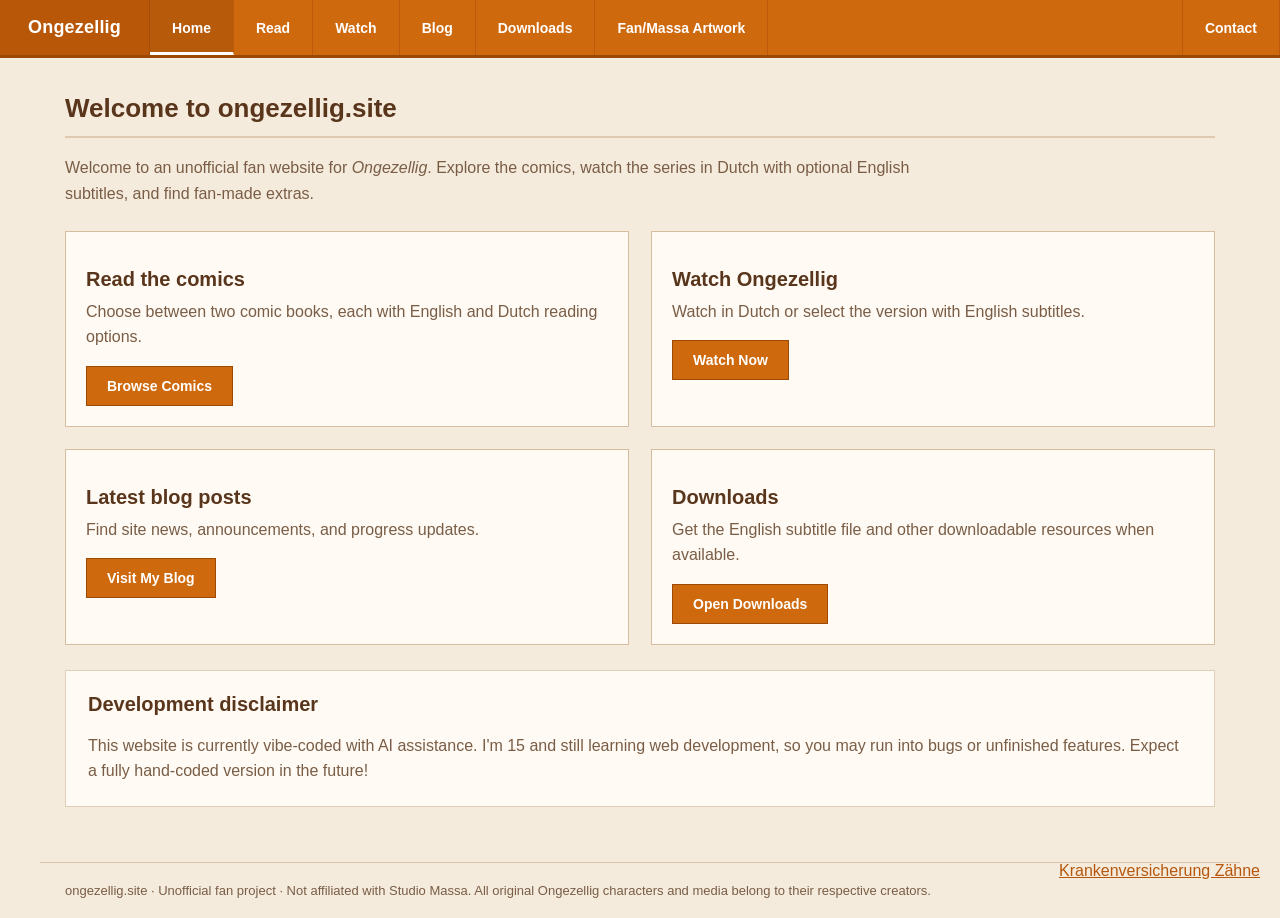
<file: index.html>
<!DOCTYPE html>
<html lang="en">
<head>
    <script data-goatcounter="https://declan.goatcounter.com/count"
        async src="//gc.zgo.at/count.js"></script>
    <meta charset="UTF-8">
    <meta name="viewport" content="width=device-width, initial-scale=1.0">
    <title>Home | ongezellig.site</title>
    <link rel="stylesheet" href="style.css">
     <style>
        .corner-div {
            position: fixed;
            bottom: 20px; /* Distance from the bottom edge */
            right: 20px;  /* Distance from the right edge */
    </style>
</head>
<body>
      <div class="corner-div">
<a href='https://www.versicherungen.at/zahnversicherung/'>Krankenversicherung Zähne</a> <script type='text/javascript' src='https://www.freevisitorcounters.com/auth.php?id=9d11042db334289e81da86830837706c367efd5d'></script>
<script type="text/javascript" src="https://www.freevisitorcounters.com/en/home/counter/1688640/t/0"></script></div>

    <header class="navbar">
        <a href="index.html" class="navbar-logo">Ongezellig</a>
        <nav class="navbar-links" aria-label="Main navigation">
            <a href="index.html" class="active" aria-current="page">Home</a>
<a href="comics.html">Read</a>
<a href="watch.html">Watch</a>
<a href="blog.html">Blog</a>
<a href="downloads.html">Downloads</a>
<a href="https://art.ongezellig.site">Fan/Massa Artwork</a>
<a href="contact.html" class="contact-link">Contact</a>
        </nav>
    </header>
    <main>
        <h1 class="page-heading">Welcome to ongezellig.site</h1>
        <p class="intro">Welcome to an unofficial fan website for <em>Ongezellig</em>. Explore the comics, watch the series in Dutch with optional English subtitles, and find fan-made extras.</p>
        <div class="grid">
            <section class="item"><h2>Read the comics</h2><p>Choose between two comic books, each with English and Dutch reading options.</p><a href="comics.html" class="button">Browse Comics</a></section>
            <section class="item"><h2>Watch Ongezellig</h2><p>Watch in Dutch or select the version with English subtitles.</p><a href="watch.html" class="button">Watch Now</a></section>
            <section class="item"><h2>Latest blog posts</h2><p>Find site news, announcements, and progress updates.</p><a href="blog.html" class="button">Visit My Blog</a></section>
            <section class="item"><h2>Downloads</h2><p>Get the English subtitle file and other downloadable resources when available.</p><a href="downloads.html" class="button">Open Downloads</a></section>
        </div>
        <section class="content-box"><h2>Development disclaimer</h2><p>This website is currently vibe-coded with AI assistance. I'm 15 and still learning web development, so you may run into bugs or unfinished features. Expect a fully hand-coded version in the future!</p></section>
</div>
</section>
    </main>
    <footer>ongezellig.site · Unofficial fan project · Not affiliated with Studio Massa. All original Ongezellig characters and media belong to their respective creators.</footer>

</body>
</html>
</file>
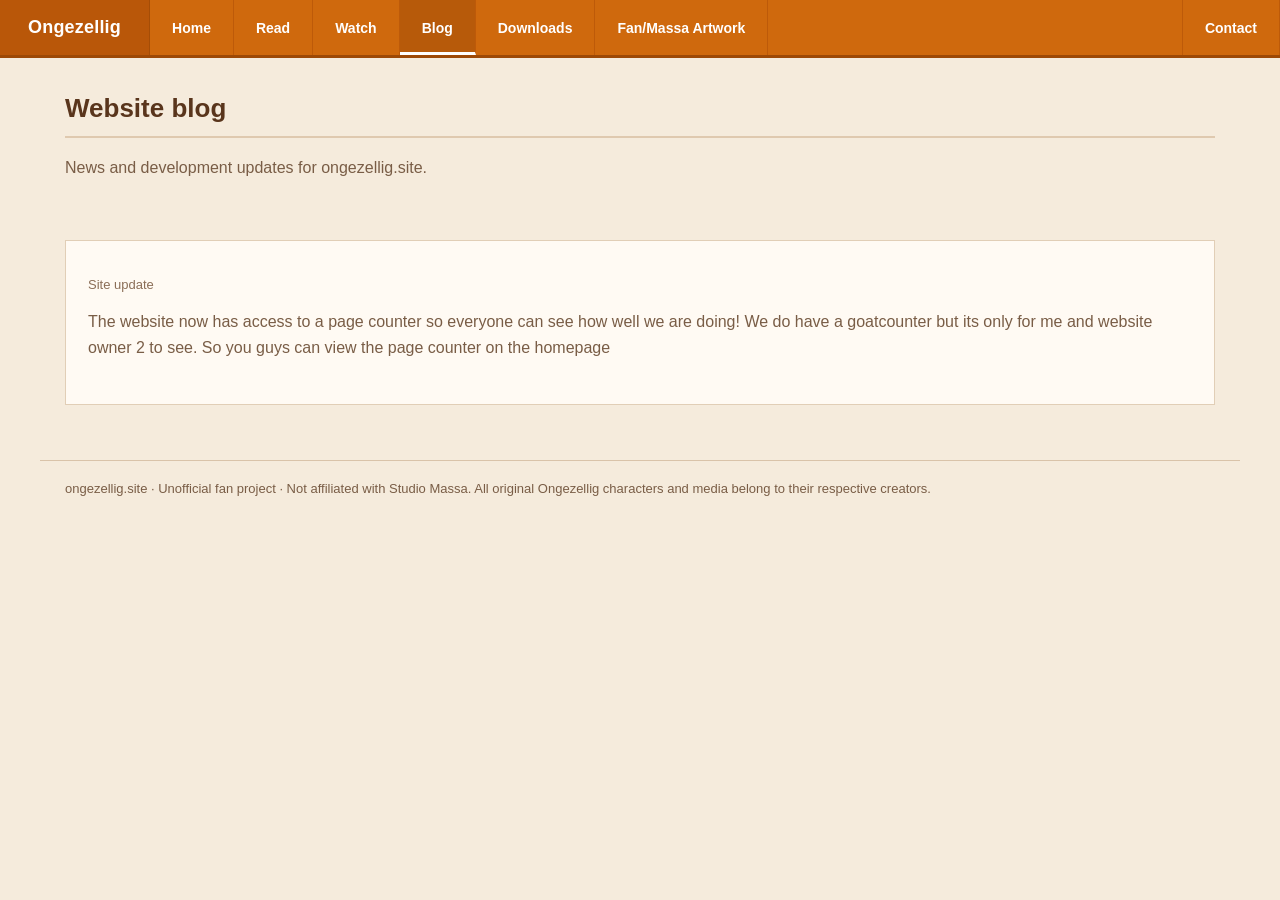
<file: blog.html>
<!DOCTYPE html>
<html lang="en">
<head>
    <script data-goatcounter="https://declan.goatcounter.com/count"
        async src="//gc.zgo.at/count.js"></script>
    <meta charset="UTF-8">
    <meta name="viewport" content="width=device-width, initial-scale=1.0">
    <title>Blog | ongezellig.site</title>
    <link rel="stylesheet" href="style.css">
</head>
<body>
    <header class="navbar">
        <a href="index.html" class="navbar-logo">Ongezellig</a>
        <nav class="navbar-links" aria-label="Main navigation">
            <a href="index.html">Home</a>
<a href="comics.html">Read</a>
<a href="watch.html">Watch</a>
<a href="blog.html" class="active" aria-current="page">Blog</a>
<a href="downloads.html">Downloads</a>
            <a href="https://art.ongezellig.site">Fan/Massa Artwork</a>

<a href="contact.html" class="contact-link">Contact</a>
        </nav>
    </header>
    <main>
        <h1 class="page-heading">Website blog</h1>
        <p>News and development updates for ongezellig.site.</p>
        <br>
        <section class="content-box">

            <article class="post"><time>Site update</time><br><h2></h2><p>The website now has access to a page counter so everyone can see how well we are doing! We do have a goatcounter but its only for me and website owner 2 to see. So you guys can view the page counter on the homepage</p></article>
    </main>
    <footer>ongezellig.site · Unofficial fan project · Not affiliated with Studio Massa. All original Ongezellig characters and media belong to their respective creators.</footer>

</body>
</html>
</file>
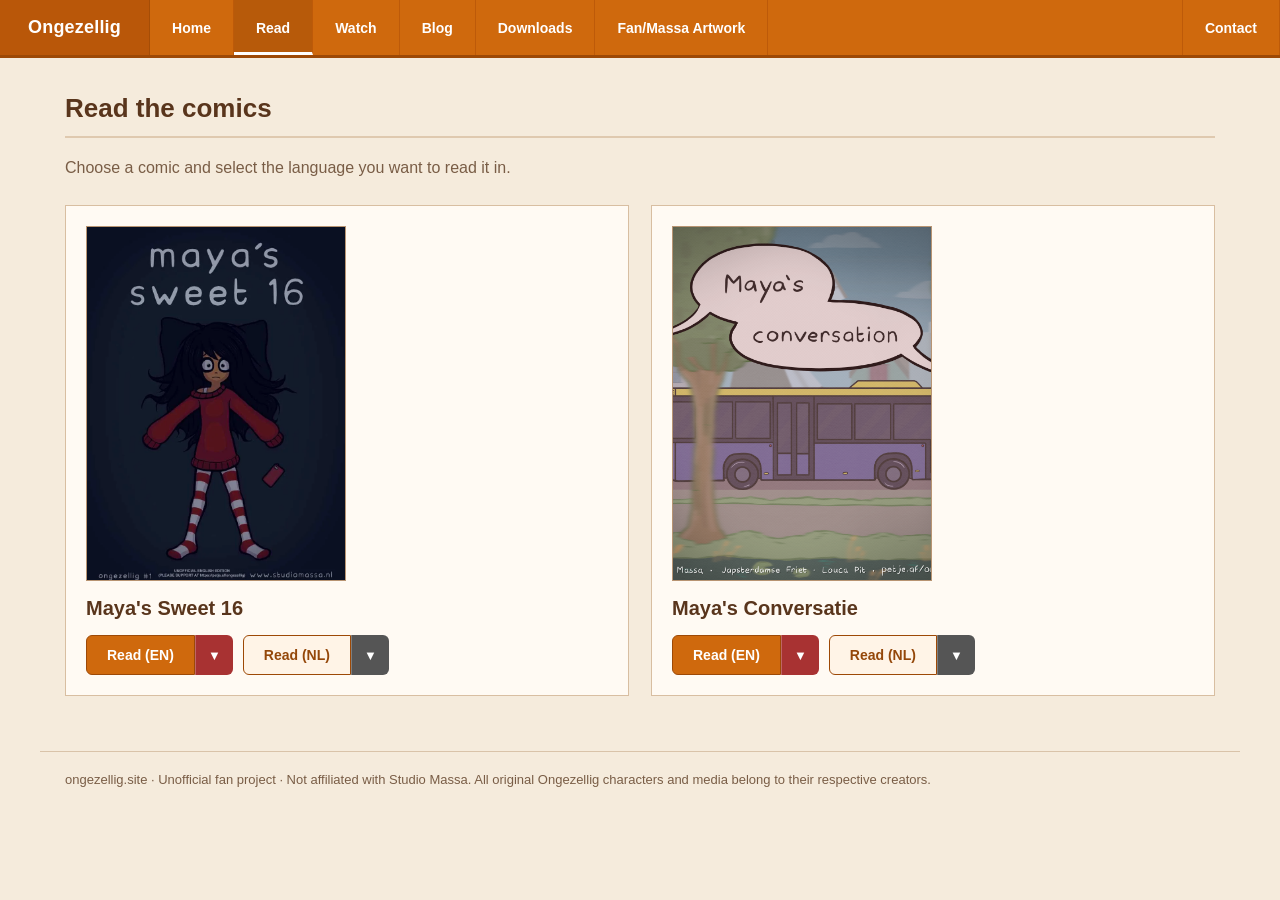
<file: comics.html>
<!DOCTYPE html>
<html lang="en">
<head>
    <script data-goatcounter="https://declan.goatcounter.com/count"
        async src="//gc.zgo.at/count.js"></script>

    <meta charset="UTF-8">
    <meta name="viewport"
          content="width=device-width, initial-scale=1.0">

    <title>Read Comics | ongezellig.site</title>
    <link rel="stylesheet" href="style.css">

    <style>
        /* Comic language buttons */
        .comic-actions {
            display: flex;
            flex-wrap: wrap;
            gap: 10px;
            margin-top: 15px;
        }

        .mirror-group {
            display: inline-flex;
            position: relative;
            align-items: stretch;
        }

        .mirror-group > .button {
            border-radius: 6px 0 0 6px;
            margin: 0;
            display: inline-flex;
            align-items: center;
            text-decoration: none;
            white-space: nowrap;
        }

        .mirror-toggle {
            display: flex;
            align-items: center;
            justify-content: center;
            padding: 0 12px;
            border: none;
            border-left: 1px solid rgba(255,255,255,0.25);
            border-radius: 0 6px 6px 0;
            background: #a83232;
            color: white;
            cursor: pointer;
            font-size: 13px;
            transition: background 0.2s;
        }

        .mirror-group:has(.secondary) .mirror-toggle {
            background: #555;
        }

        .mirror-toggle:hover,
        .mirror-toggle[aria-expanded="true"] {
            background: #792525 !important;
        }

        /* Wider dropdown menus */
        .mirror-menu {
            display: none;
            position: absolute;
            top: calc(100% + 6px);
            left: 0;

            min-width: 260px;
            width: max-content;
            max-width: calc(100vw - 32px);

            box-sizing: border-box;
            background: #242424;
            border: 1px solid #444;
            border-radius: 8px;
            padding: 6px;
            box-shadow: 0 8px 25px rgba(0,0,0,0.4);
            z-index: 100;
        }

        .mirror-menu.open {
            display: block;
        }

        .mirror-menu-title {
            color: #aaa;
            font-size: 11px;
            padding: 7px 10px;
            text-transform: uppercase;
            letter-spacing: 1px;
            white-space: nowrap;
        }

        .mirror-menu a {
            display: flex;
            align-items: center;
            gap: 10px;
            padding: 10px;
            color: white;
            text-decoration: none;
            border-radius: 5px;
            font-size: 14px;
            white-space: nowrap;
            transition: background 0.15s;
        }

        .mirror-menu a:hover,
        .mirror-menu a:focus-visible {
            background: #383838;
        }

        .mirror-icon {
            width: 20px;
            height: 20px;
            object-fit: contain;
            flex-shrink: 0;
        }

        .mirror-menu a span {
            white-space: nowrap;
        }

        .mirror-menu a span:not(.mirror-external) {
            flex: 1;
            min-width: 0;
        }

        .mirror-external {
            opacity: 0.6;
            font-size: 12px;
            flex-shrink: 0;
        }

        /* Keep menus inside smaller screens */
        @media (max-width: 600px) {
            .mirror-menu {
                min-width: 220px;
            }

            .mirror-group:last-child .mirror-menu {
                left: auto;
                right: 0;
            }
        }
    </style>
</head>

<body>
    <header class="navbar">
        <a href="index.html" class="navbar-logo">
            Ongezellig
        </a>

        <nav class="navbar-links"
             aria-label="Main navigation">
            <a href="index.html">Home</a>
            <a href="comics.html"
               class="active"
               aria-current="page">Read</a>
            <a href="watch.html">Watch</a>
            <a href="blog.html">Blog</a>
            <a href="downloads.html">Downloads</a>
            <a href="https://art.ongezellig.site">
                Fan/Massa Artwork
            </a>
            <a href="contact.html"
               class="contact-link">Contact</a>
        </nav>
    </header>

    <main>
        <h1 class="page-heading">Read the comics</h1>
        <p>
            Choose a comic and select the language
            you want to read it in.
        </p>

        <div class="grid">

            <!-- MAYA'S SWEET 16 -->
            <article class="item">
                <img class="cover"
                     src="assets/sweet16.webp"
                     alt="Maya's Sweet 16">

                <h2>Maya's Sweet 16</h2>

                <div class="comic-actions">

                    <!-- ENGLISH -->
                    <div class="mirror-group">
                        <a class="button"
                           href="assets/comics/mayas-sweet-16.pdf">
                            Read (EN)
                        </a>

                        <button class="mirror-toggle"
                                type="button"
                                aria-label="English mirrors"
                                aria-expanded="false"
                                aria-haspopup="true">
                            ▼
                        </button>

                        <div class="mirror-menu">
                            <div class="mirror-menu-title">
                                English Mirrors
                            </div>

                            <a href="assets/comics/mayas-sweet-16.pdf">
                                <img class="mirror-icon"
                                     src="assets/mirrors/mirror1.webp"
                                     alt="">
                                <span>Official</span>
                                <span class="mirror-external">↗</span>
                            </a>

                            <a href="https://dri.me/zeSTQE0kfLEclnrWkx8Oye1YKKtTqE">
                                <img class="mirror-icon"
                                     src="assets/mirrors/mirror2.png"
                                     alt="">
                                <span>Drime</span>
                                <span class="mirror-external">↗</span>
                            </a>
                        </div>
                    </div>

                    <!-- DUTCH -->
                    <div class="mirror-group">
                        <a class="button secondary"
                           href="assets/comics/mayas-sweet-16-nl.pdf">
                            Read (NL)
                        </a>

                        <button class="mirror-toggle"
                                type="button"
                                aria-label="Dutch mirrors"
                                aria-expanded="false"
                                aria-haspopup="true">
                            ▼
                        </button>

                        <div class="mirror-menu">
                            <div class="mirror-menu-title">
                                Dutch Mirrors
                            </div>

                            <a href="assets/comics/mayas-sweet-16-nl.pdf">
                                <img class="mirror-icon"
                                     src="assets/mirrors/mirror1.webp"
                                     alt="">
                                <span>Officieel</span>
                                <span class="mirror-external">↗</span>
                            </a>

                            <a href="https://dri.me/HyaWWkDwEaInWOdSE2koMRha838YKO">
                                <img class="mirror-icon"
                                     src="assets/mirrors/mirror2.png"
                                     alt="">
                                <span>Drime</span>
                                <span class="mirror-external">↗</span>
                            </a>
                        </div>
                    </div>

                </div>
            </article>

            <!-- MAYA'S CONVERSATIE -->
            <article class="item">
                <img class="cover"
                     src="assets/conversatie.png"
                     alt="Maya's Conversatie">

                <h2>Maya's Conversatie</h2>

                <div class="comic-actions">

                    <!-- ENGLISH -->
                    <div class="mirror-group">
                        <a class="button"
                           href="https://files.catbox.moe/klc17d.pdf">
                            Read (EN)
                        </a>

                        <button class="mirror-toggle"
                                type="button"
                                aria-label="English mirrors"
                                aria-expanded="false"
                                aria-haspopup="true">
                            ▼
                        </button>

                        <div class="mirror-menu">
                            <div class="mirror-menu-title">
                                English Mirrors
                            </div>

                            <a href="https://files.catbox.moe/klc17d.pdf">
                                <img class="mirror-icon"
                                     src="assets/mirrors/catbox-logo.png"
                                     alt="">
                                <span>Catbox</span>
                                <span class="mirror-external">↗</span>
                            </a>

                            <a href="https://dri.me/bZgELNwUfmkTbTILGaiFuttxGyNKbK">
                                <img class="mirror-icon"
                                     src="assets/mirrors/mirror2.png"
                                     alt="">
                                <span>Drime</span>
                                <span class="mirror-external">↗</span>
                            </a>
                        </div>
                    </div>

                    <!-- DUTCH -->
                    <div class="mirror-group">
                        <a class="button secondary"
                           href="https://files.catbox.moe/dhr397.pdf">
                            Read (NL)
                        </a>

                        <button class="mirror-toggle"
                                type="button"
                                aria-label="Dutch mirrors"
                                aria-expanded="false"
                                aria-haspopup="true">
                            ▼
                        </button>

                        <div class="mirror-menu">
                            <div class="mirror-menu-title">
                                Dutch Mirrors
                            </div>

                            <a href="https://files.catbox.moe/dhr397.pdf">
                                <img class="mirror-icon"
                                     src="assets/mirrors/catbox-logo.png"
                                     alt="">
                                <span>Kat Doos</span>
                                <span class="mirror-external">↗</span>
                            </a>

                            <a href="https://dri.me/ln6GPBi59uxZpWSTy0lSc78yzJyGpx">
                                <img class="mirror-icon"
                                     src="assets/mirrors/mirror2.png"
                                     alt="">
                                <span>Drime</span>
                                <span class="mirror-external">↗</span>
                            </a>
                        </div>
                    </div>

                </div>
            </article>

        </div>
    </main>

    <footer>
        ongezellig.site · Unofficial fan project ·
        Not affiliated with Studio Massa.
        All original Ongezellig characters and media
        belong to their respective creators.
    </footer>

    <script>
        const toggles =
            document.querySelectorAll(".mirror-toggle");

        function closeMenus() {
            document.querySelectorAll(".mirror-menu")
                .forEach(menu => {
                    menu.classList.remove("open");
                });

            toggles.forEach(button => {
                button.setAttribute(
                    "aria-expanded", "false"
                );
            });
        }

        toggles.forEach(button => {
            button.addEventListener("click", event => {
                event.stopPropagation();

                const menu = button.nextElementSibling;
                const wasOpen =
                    menu.classList.contains("open");

                closeMenus();

                if (!wasOpen) {
                    menu.classList.add("open");
                    button.setAttribute(
                        "aria-expanded", "true"
                    );

                    // Prevent dropdown overflowing viewport
                    const rect =
                        menu.getBoundingClientRect();

                    if (rect.right > window.innerWidth - 10) {
                        menu.style.left = "auto";
                        menu.style.right = "0";
                    } else {
                        menu.style.left = "0";
                        menu.style.right = "auto";
                    }
                }
            });
        });

        document.addEventListener("click", event => {
            if (!event.target.closest(".mirror-group")) {
                closeMenus();
            }
        });

        document.addEventListener("keydown", event => {
            if (event.key === "Escape") {
                closeMenus();
            }
        });
    </script>
</body>
</html>
</file>
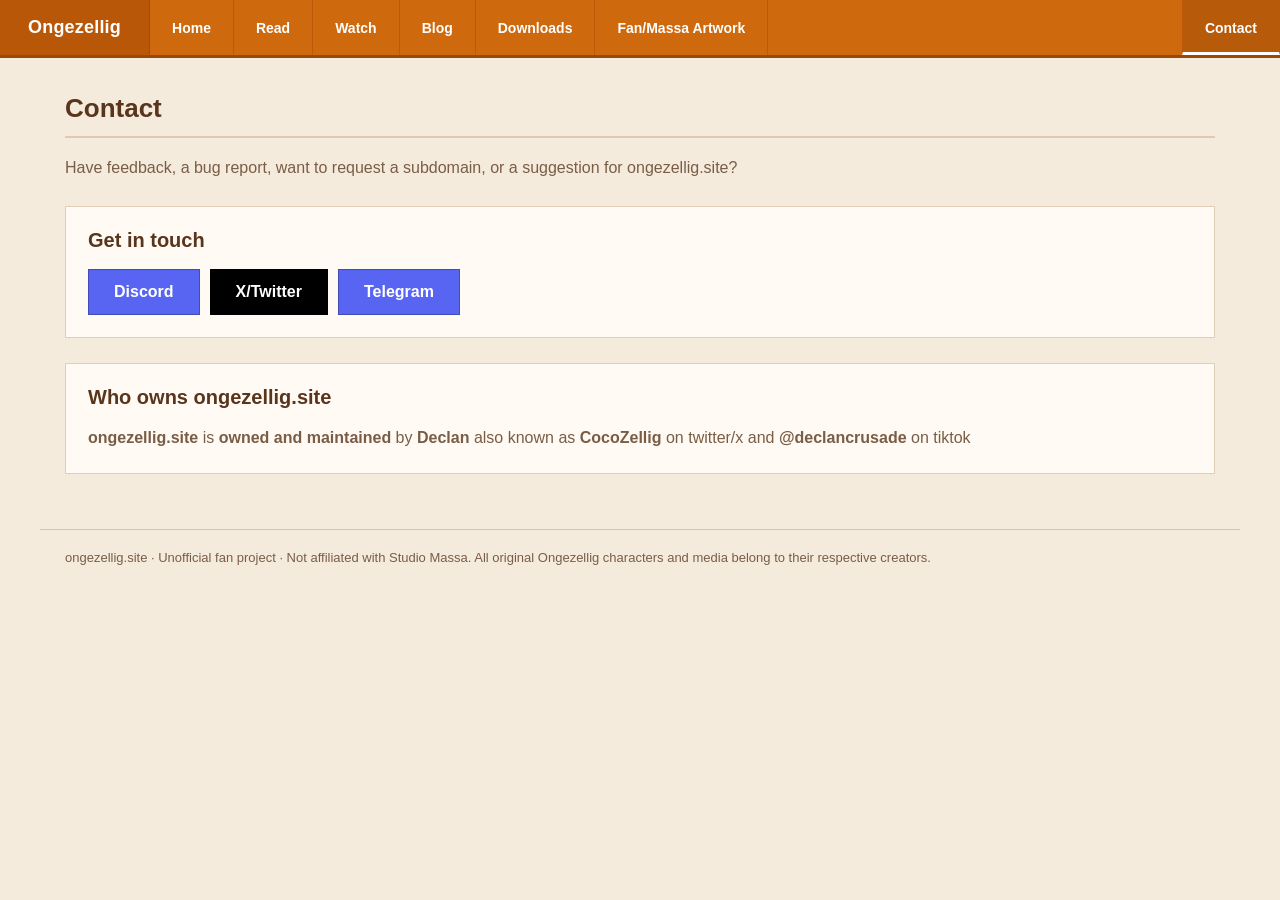
<file: contact.html>
<!DOCTYPE html>
<html lang="en">
<head>
    <script data-goatcounter="https://declan.goatcounter.com/count"
        async src="//gc.zgo.at/count.js"></script>
    <meta charset="UTF-8">
    <meta name="viewport" content="width=device-width, initial-scale=1.0">
    <title>Contact | ongezellig.site</title>
    <link rel="stylesheet" href="style.css">
    <style>
.social-buttons {
    display: flex;
    flex-wrap: wrap;
    gap: 10px;
}

.social-button {
    display: inline-block;
    padding: 13px 25px;
    color: white;
    font-family: Arial, sans-serif;
    font-size: 16px;
    font-weight: bold;
    text-decoration: none;
    text-align: center;
    border: 1px solid rgba(0, 0, 0, 0.25);
    border-radius: 0;
    transition: background-color 0.2s ease;
}

.discord {
    background-color: #5865F2;
}

.discord:hover {
    background-color: #7983F5;
}

.email {
    background-color: #7B2CBF;
}

.email:hover {
    background-color: #9D4EDD;
}

.twitter {
    background-color: #000000;
}

.twitter:hover {
    background-color: #333333;
}
</style>
</head>
<body>
    <header class="navbar">
        <a href="index.html" class="navbar-logo">Ongezellig</a>
        <nav class="navbar-links" aria-label="Main navigation">
            <a href="index.html">Home</a>
<a href="comics.html">Read</a>
<a href="watch.html">Watch</a>
<a href="blog.html">Blog</a>
<a href="downloads.html">Downloads</a>
            <a href="https://art.ongezellig.site">Fan/Massa Artwork</a>

<a href="contact.html" class="active contact-link" aria-current="page">Contact</a>
        </nav>
    </header>
    <main>
        <h1 class="page-heading">Contact</h1>
        <p>Have feedback, a bug report, want to request a subdomain, or a suggestion for ongezellig.site?</p>
        <section class="content-box"><h2>Get in touch</h2><div class="social-buttons">
    <a href="https://discord.gg/YkvZqwqmc"
       class="social-button discord"
       target="_blank" rel="noopener noreferrer">
        Discord
    </a>


    <a href="https://x.com/CocoZellig"
       class="social-button twitter"
       target="_blank" rel="noopener noreferrer">
        X/Twitter
    </a>

                            <a href="https://t.me/declanhtml"
       class="social-button discord"
       target="_blank" rel="noopener noreferrer">
        Telegram
    </a>
</div></section>
         <section class="content-box"><h2>Who owns ongezellig.site</h2>
             <p><b>ongezellig.site</b> is <b>owned and maintained</b> by <b>Declan</b> also known as <b>CocoZellig</b> on twitter/x and <b>@declancrusade</b> on tiktok</p>
         </div></section>
    </main>
    <footer>ongezellig.site · Unofficial fan project · Not affiliated with Studio Massa. All original Ongezellig characters and media belong to their respective creators.</footer>

</body>
</html>
</file>
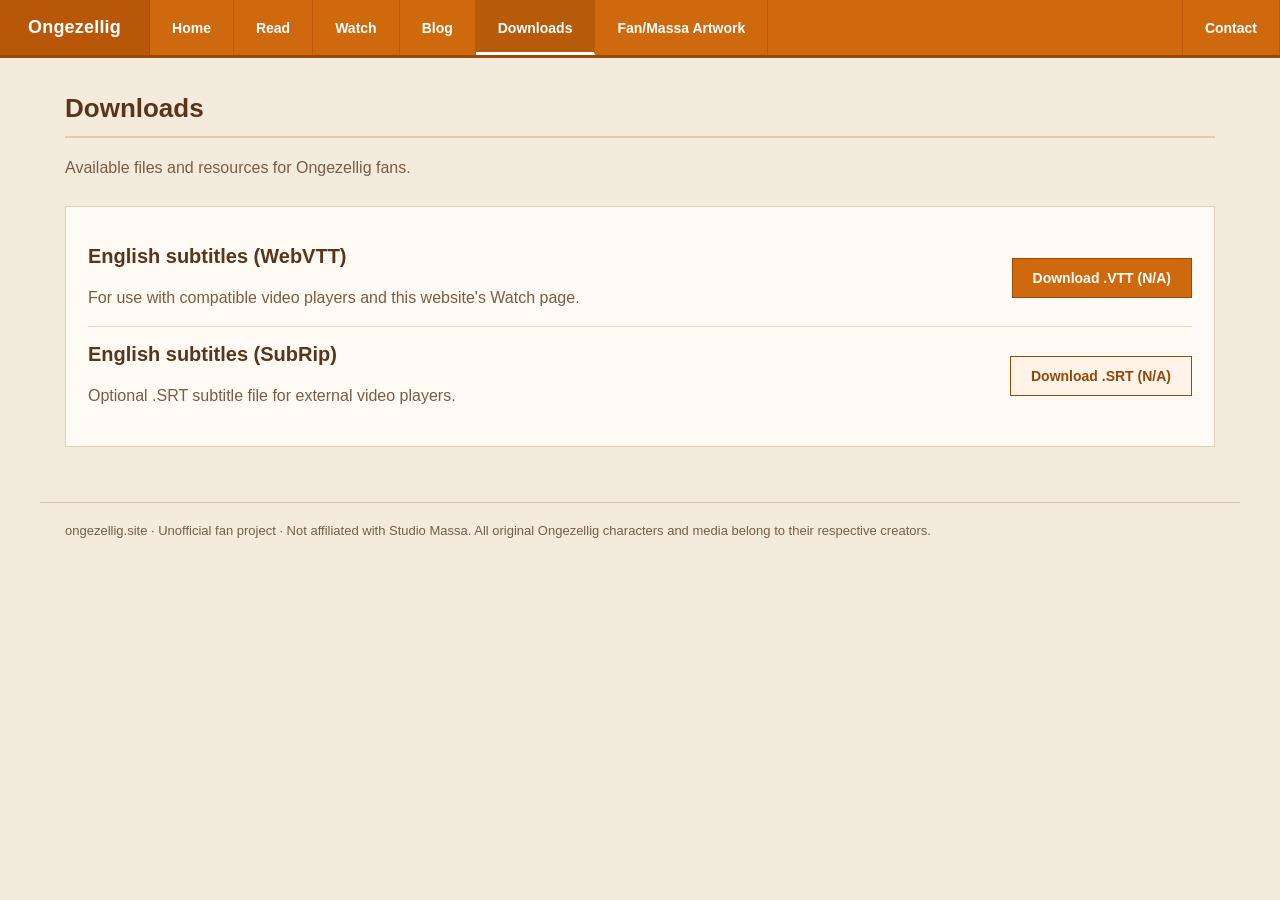
<file: downloads.html>
<!DOCTYPE html>
<html lang="en">
<head>
    <script data-goatcounter="https://declan.goatcounter.com/count"
        async src="//gc.zgo.at/count.js"></script>
    <meta charset="UTF-8">
    <meta name="viewport" content="width=device-width, initial-scale=1.0">
    <title>Downloads | ongezellig.site</title>
    <link rel="stylesheet" href="style.css">
</head>
<body>
    <header class="navbar">
        <a href="index.html" class="navbar-logo">Ongezellig</a>
        <nav class="navbar-links" aria-label="Main navigation">
            <a href="index.html">Home</a>
<a href="comics.html">Read</a>
<a href="watch.html">Watch</a>
<a href="blog.html">Blog</a>
<a href="downloads.html" class="active" aria-current="page">Downloads</a>
            <a href="https://art.ongezellig.site">Fan/Massa Artwork</a>

<a href="contact.html" class="contact-link">Contact</a>
        </nav>
    </header>
    <main>
        <h1 class="page-heading">Downloads</h1>
        <p>Available files and resources for Ongezellig fans.</p>
        <section class="content-box">
            <div class="download-row"><div><h2>English subtitles (WebVTT)</h2><p>For use with compatible video players and this website's Watch page.</p></div><a class="button" href="" download>Download .VTT (N/A)</a></div>
            <div class="download-row"><div><h2>English subtitles (SubRip)</h2><p>Optional .SRT subtitle file for external video players.</p></div><a class="button secondary" href="" download>Download .SRT (N/A)</a></div>
        </section>
    </main>
    <footer>ongezellig.site · Unofficial fan project · Not affiliated with Studio Massa. All original Ongezellig characters and media belong to their respective creators.</footer>

</body>
</html>
</file>
<file: style.css>
* {
            box-sizing: border-box;
        }

        html, body {
            margin: 0;
            padding: 0;
            width: 100%;
            min-height: 100%;
        }

        body {
            font-family: Arial, Helvetica, sans-serif;
            background: #f5ebdc;
            color: #59351c;
        }

        .navbar {
            display: flex;
            align-items: stretch;
            width: 100%;
            min-height: 58px;
            background: #cf690d;
            border-bottom: 3px solid #9d4906;
        }

        .navbar-logo {
            display: flex;
            align-items: center;
            padding: 0 28px;
            background: #b95709;
            color: #fff;
            font-size: 18px;
            font-weight: 700;
            letter-spacing: 0.2px;
            text-decoration: none;
            white-space: nowrap;
            border-right: 1px solid #a54d06;
        }

        .navbar-links {
            display: flex;
            flex: 1;
            align-items: stretch;
            min-width: 0;
            overflow-x: auto;
        }

        .navbar-links a {
            display: flex;
            align-items: center;
            justify-content: center;
            padding: 0 22px;
            color: #fff;
            text-decoration: none;
            font-size: 14px;
            font-weight: 600;
            white-space: nowrap;
            border-right: 1px solid #bd5a09;
        }

        .navbar-links a:hover {
            background: #f7a54c;
            color: #482200;
        }

        .navbar-links a.active {
            background: #b75a0a;
            border-bottom: 3px solid #fff;
            padding-top: 3px;
        }

        .navbar-links a.active:hover {
            background: #f7a54c;
            color: #482200;
        }

        .navbar-links a:last-child {
            margin-left: auto;
            border-left: 1px solid #bd5a09;
        }

        .navbar-links a:focus-visible,
        .navbar-logo:focus-visible {
            outline: 2px solid white;
            outline-offset: -5px;
        }

        main {
            max-width: 1200px;
            margin: 0 auto;
            padding: 35px 25px;
        }

        h1 {
            color: #59351c;
            font-size: 26px;
            margin-top: 0;
        }

        h2 {
            color: #59351c;
            font-size: 20px;
        }

        p {
            color: #795d46;
            line-height: 1.6;
        }

        .content-box {
            background: #fffaf3;
            border: 1px solid #e1ceb6;
            padding: 22px;
            margin-top: 25px;
        }

        .content-box h2 {
            margin-top: 0;
        }

        .content-box p {
            margin-bottom: 0;
        }

        .button {
            display: inline-block;
            padding: 11px 20px;
            background: #cf690d;
            color: white;
            font-size: 14px;
            font-weight: bold;
            text-decoration: none;
            border: 1px solid #9d4906;
        }

        .button:hover {
            background: #f7a54c;
            color: #482200;
        }

        footer {
            max-width: 1200px;
            margin: 35px auto 0;
            padding: 20px 25px;
            border-top: 1px solid #d9c3a9;
            font-size: 13px;
            color: #795d46;
        }

        @media (max-width: 650px) {
            .navbar {
                flex-direction: column;
            }

            .navbar-logo {
                min-height: 55px;
                padding: 0 20px;
            }

            .navbar-links a {
                min-height: 46px;
                padding: 0 17px;
            }

            .navbar-links a:last-child {
                margin-left: 0;
            }

            main {
                padding: 25px 18px;
            }
        }
    
        .navbar-links a:last-child { margin-left: 0; border-left: 0; }
        .navbar-links a.contact-link { margin-left: auto; border-left: 1px solid #bd5a09; }
        .intro { max-width: 850px; }
        .page-heading { padding-bottom: 12px; border-bottom: 2px solid #dfc9af; }
        .grid { display: grid; grid-template-columns: repeat(2,minmax(0,1fr)); gap: 22px; margin-top: 24px; }
        .item { border: 1px solid #d8bea1; background: #fffaf3; padding: 20px; min-width: 0; }
        .item h2 { margin: 16px 0 8px; }
        .item p { margin: 0 0 16px; }
        .cover { display: block; width: min(100%,260px); height: 355px; object-fit: cover; border: 1px solid #b89472; background: #e9d9c5; }
        .action-row { display: flex; flex-wrap: wrap; gap: 10px; margin-top: 16px; }
        .button.secondary { background: #fff4e7; color: #944709; }
        .button.secondary:hover { background: #ffdcaf; }
        button.button { cursor: pointer; font-family: inherit; }
        .notice { margin: 22px 0; padding: 16px 20px; border-left: 4px solid #cf690d; background: #fff5e8; color: #68482e; line-height: 1.6; }
        .muted { color: #795d46; font-size: 14px; }
        .player { width: 100%; max-height: 640px; display: block; background: #281e17; }
        .viewer { width: 100%; min-height: 75vh; border: 1px solid #cdb79d; background: white; }
        .selection { display: flex; flex-wrap: wrap; gap: 10px; margin: 18px 0; }
        .selection button { border: 1px solid #a95b17; color: #8a4107; background: #fff7ed; padding: 12px 18px; font-size: 14px; font-weight: bold; cursor: pointer; }
        .selection button.selected, .selection button:hover { color: white; background: #cf690d; }
        .post { border-bottom: 1px solid #e2ccb4; padding: 12px 0 22px; }
        .post:last-child { border-bottom: 0; }
        .post time { color: #8b6e57; font-size: 13px; }
        .post h2 { margin-bottom: 6px; }
        .download-row { display: flex; justify-content: space-between; align-items: center; gap: 18px; padding: 16px 0; border-bottom: 1px solid #ead7c0; }
        .download-row:last-child { border-bottom: 0; }
        .download-row p { margin: 6px 0 0; }
        a { color: #b6570d; }
        a:hover { color: #7e3906; }
        footer { margin-top: 20px; }
        @media(max-width:650px) { .grid { grid-template-columns: 1fr; } .cover { height: auto; aspect-ratio: 260/355; } .download-row { align-items: flex-start; flex-direction: column; } .navbar-links a.contact-link { margin-left: 0; } }
</file>
